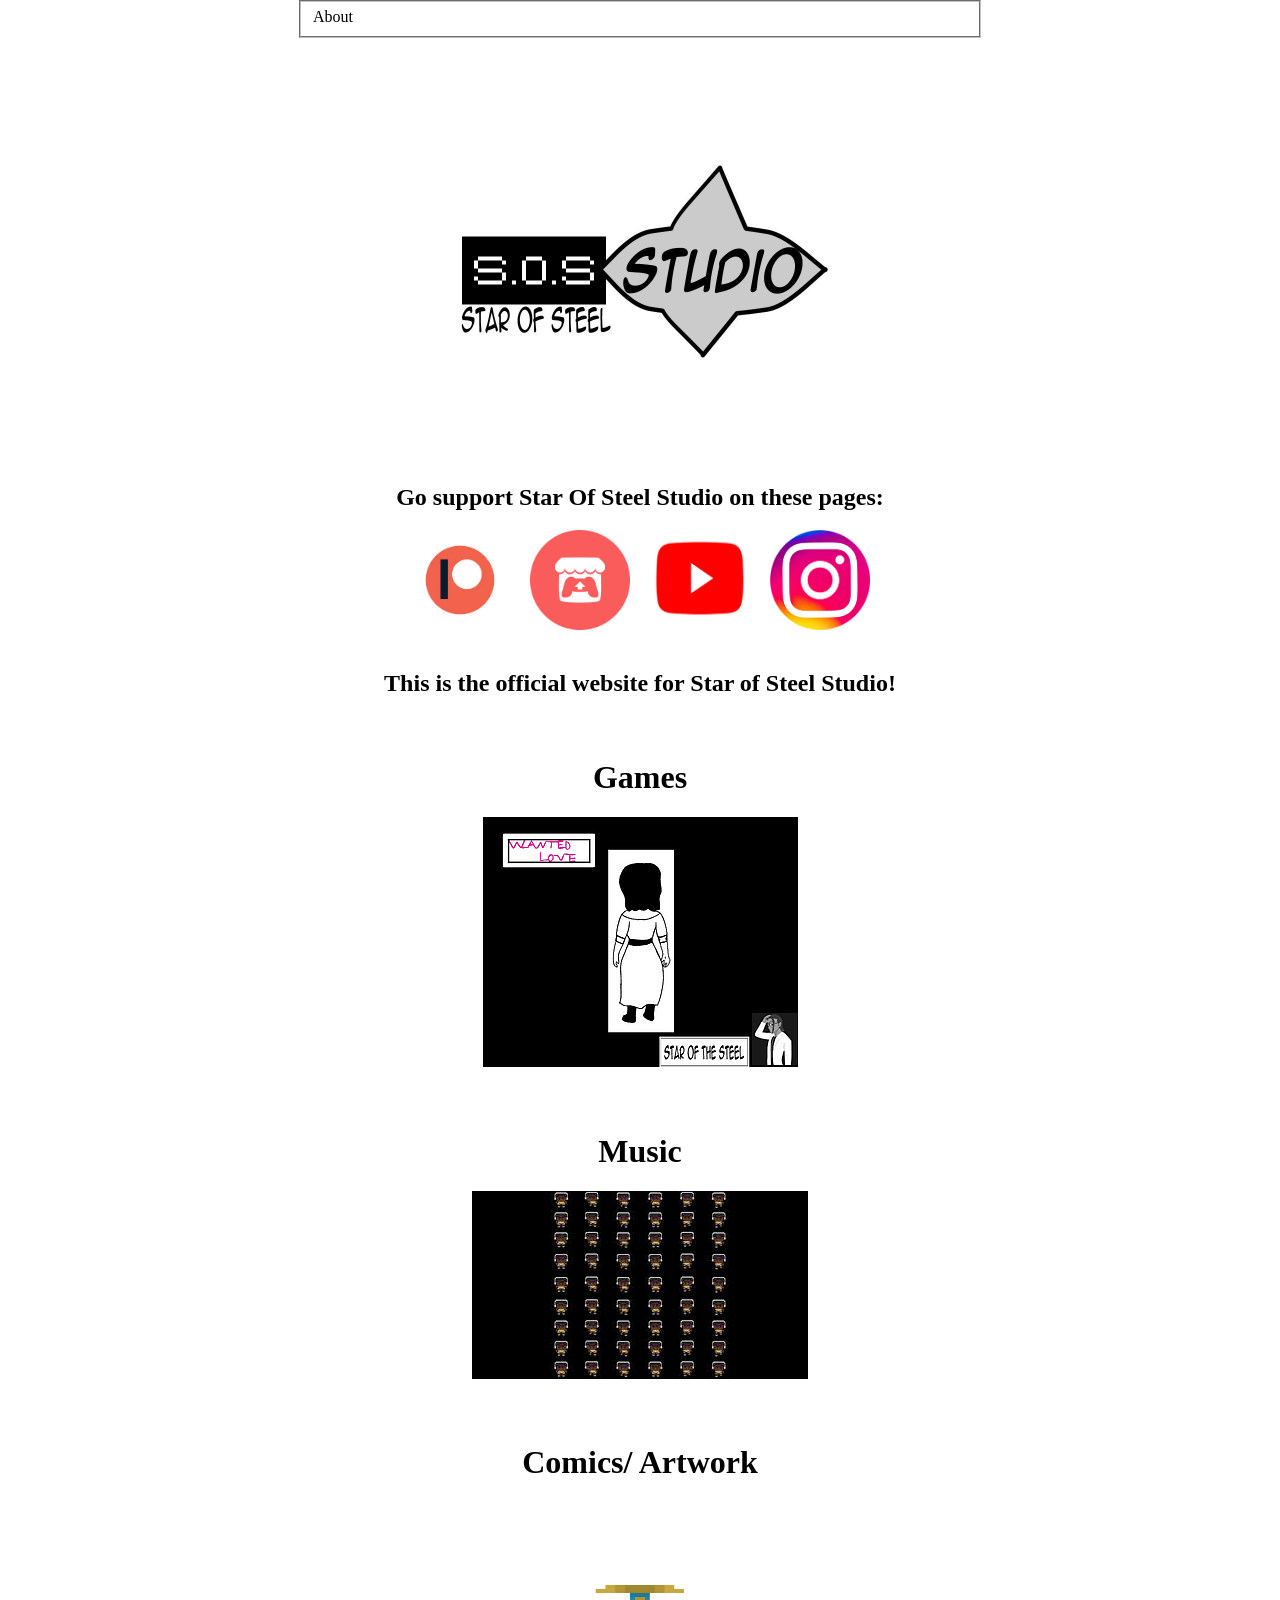
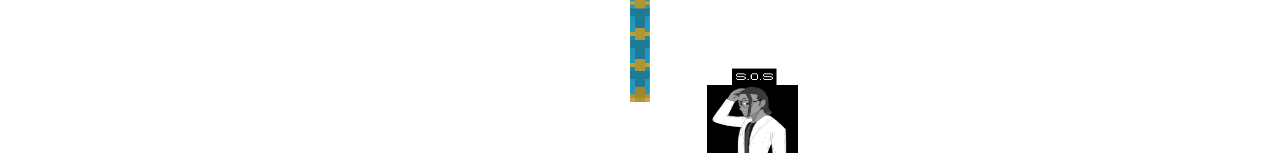
<file: index.html>
<!DOCTYPE html>
<html>
<head>
    <link rel="stylesheet" href="style.css">
    <title>Star Of Steel Studio</title>

</head>
<body>
	<div id="MainMenu">
		<fieldset class="Text"> About </fieldset>
		<span class="hidden">S.O.S. studio is a small studio that that was made 
        for game developing and manga inspired comics creation </span>

		
	</div>
    <header> 
		
        <img src="Others/StarOfSteel.jpg" alt="Star Of Steel Studio" id="title-image">
        <h2>Go support Star Of Steel Studio on these pages:</h2>
        <div style="display: flex; gap: 20px; justify-content: center; align-items: center;">
            <a href="https://www.patreon.com/cw/starofsteelstudio"> <img src="Others/Patreon.webp" width="100" height="100"> </a>
            <a href="https://star-of-steel.itch.io/"> <img src="Others/Itch.png" width="100" height="100"> </a>
            <a href="https://www.youtube.com/@S.O.SStudio"> <img src="Others/YouTube.png" width="100" height="100"> </a>
            <a href="https://www.instagram.com/star_of_steel/"> <img src="Others/Instagram.png" width="100" height="100"> </a>
        </div>
     
    </header>
    
	
    <h2>This is the official website for Star of Steel Studio!
        
    </h2>
        <!-- Games -->
    <div class="section">
        <h1>Games</h1>
        <a href="Games.html">
            <img src="GamesCover/WantedLove.png" alt="Wanted Love">
        </a>
    </div>
    <!-- Music -->
    <div class="section">
        <h1>Music</h1>
        <a href="Music.html">
            <img src="MusicCover/ACalmStroll.webp" alt="ACalmStroll">
        </a>
    </div>
        <!-- Comics -->
    <div class="section">
        <h1>Comics/ Artwork</h1>
        <a href="Comics.html">
            <img src="Artwork/Amulet.png" alt="Amulet" width="315" height="250">
        </a>
    </div>
	
	<script src="functions.js"></script>
</body>
</html>
</file>
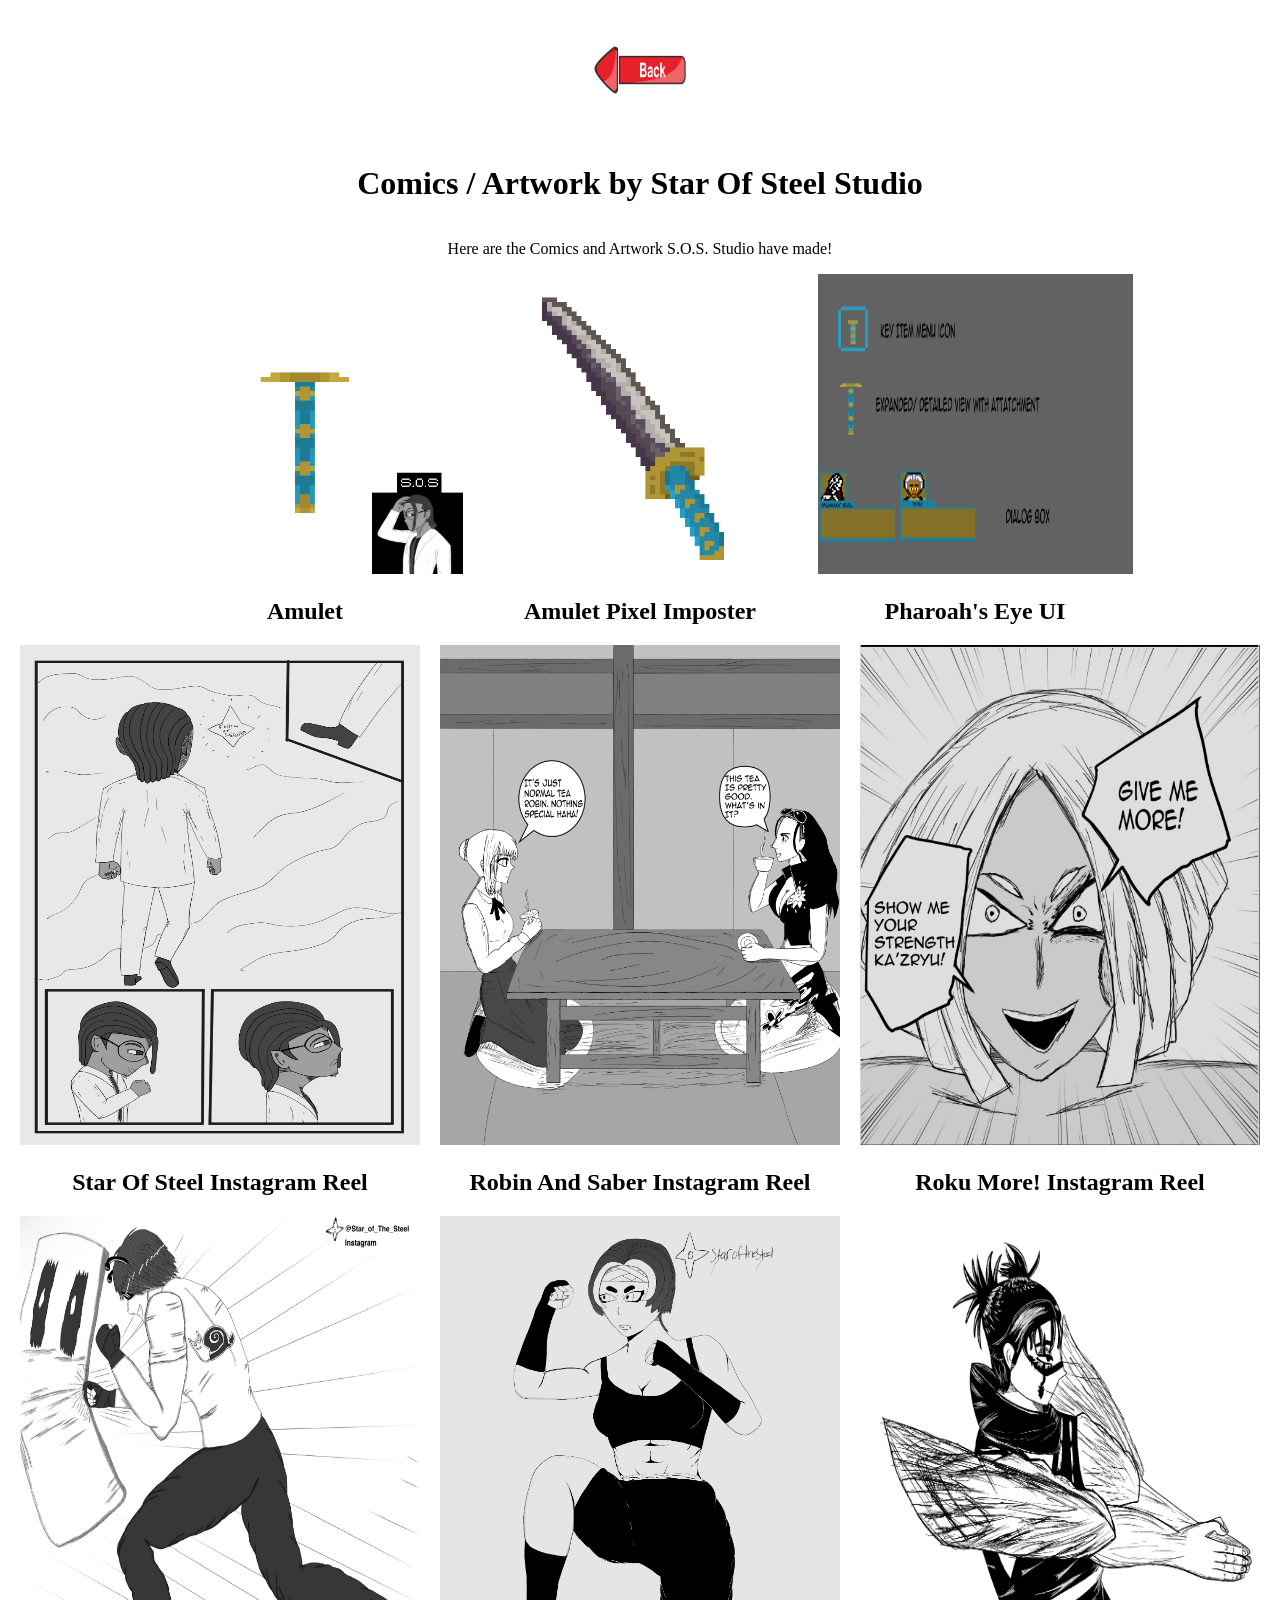
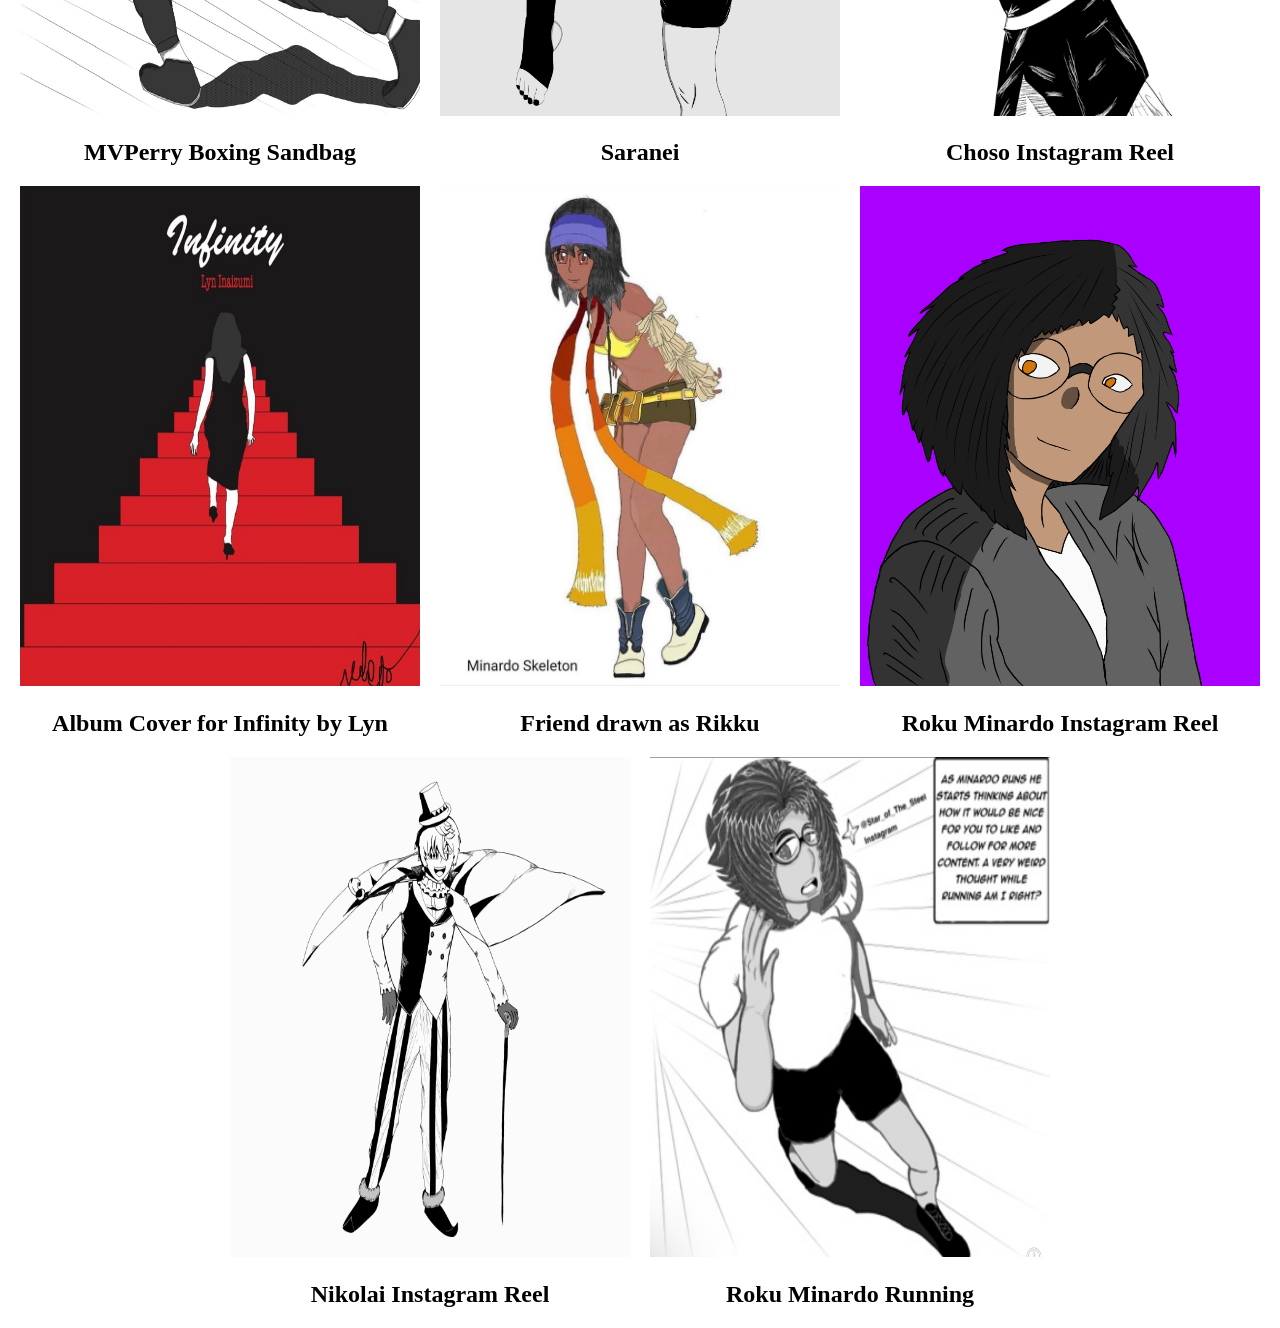
<file: Comics.html>
<!DOCTYPE html>
<html>
<head>
    <link rel="stylesheet" href="style.css">
    <title> Comics/ artwork - Star Of Steel Studio</title>
</head>
<body>
    <div class="section">
        <a href="index.html">
            <img src="Others/Back.png" alt="backButton" width="100" height="100" >
        </a>
    </div>
    <h1>Comics / Artwork by Star Of Steel Studio</h1>

    <p>Here are the Comics and Artwork S.O.S. Studio have made!</p>

    <!-- Artwork -->
    <div style="display: flex; gap: 20px; justify-content: center; align-items: center;">
        <a href="https://star-of-steel.itch.io/project-handle">
            <img src="Artwork/Amulet.png" alt="Amulet" width="315" height="300"> 
            <h2>Amulet</h2>
        </a>

        <a href="https://star-of-steel.itch.io/project-handle/devlog/728850/pixel-imposter-octopath-traveler-design-handle-with-blade">
            <img src="Artwork/AmuletPixelImposter.png" alt="Amulet" width="315" height="300"> 
            <h2>Amulet Pixel Imposter</h2>
        </a>

        <a href="https://star-of-steel.itch.io/project-handle/devlog/728872/itch-page-design-ui-design-concept-pharaohs-eye">
            <img src="Artwork/UIPharoah.png" alt="Amulet" width="315" height="300"> 
            <h2>Pharoah's Eye UI</h2>
        </a>
    </div>

    <div style="display: flex; gap: 20px; justify-content: center; align-items: center;">
        <a href="https://www.instagram.com/reel/C1scPK7A0kg/?utm_source=ig_web_copy_link&igsh=MzRlODBiNWFlZA==">
            <img src="Artwork/StarOfSteel.png" alt="StarOfSteel" width="400" height="500"> 
            <h2>Star Of Steel Instagram Reel</h2>
        </a>

        <a href="https://star-of-steel.itch.io/project-handle">
            <img src="Artwork/RobinAndSaber.png" alt="RobinAndSaber" width="400" height="500"> 
            <h2>Robin And Saber Instagram Reel</h2>
        </a>

        <a href="https://www.instagram.com/reel/CyyNsEqAgFC/?utm_source=ig_web_copy_link&igsh=MzRlODBiNWFlZA==">
            <img src="Artwork/RokuMore.jpeg" alt="Roku" width="400" height="500"> 
            <h2>Roku More! Instagram Reel</h2>
        </a>
    </div>

    <div style="display: flex; gap: 20px; justify-content: center; align-items: center;">
        <a href="https://www.instagram.com/p/Cvcdq9EAxgx/?utm_source=ig_web_copy_link&igsh=MzRlODBiNWFlZA==">
            <img src="Artwork/MVPerry.jpg" alt="MVPerry" width="400" height="500"> 
            <h2>MVPerry Boxing Sandbag</h2>
        </a>

        <a href="https://www.instagram.com/p/CxJ6Vgns7VN/?utm_source=ig_web_copy_link&igsh=MzRlODBiNWFlZA==">
            <img src="Artwork/Saranei.png" alt="Saranei" width="400" height="500"> 
            <h2>Saranei</h2>
        </a>

        <a href="https://www.instagram.com/reel/Cz49e5XMhMA/?utm_source=ig_web_copy_link&igsh=MzRlODBiNWFlZA==">
            <img src="Artwork/Choso.jpeg" alt="Choso" width="400" height="500"> 
            <h2>Choso Instagram Reel</h2>
        </a>

    </div>

    <div style="display: flex; gap: 20px; justify-content: center; align-items: center;">
        <a href="https://www.instagram.com/p/CbqkgJeuybc/?utm_source=ig_web_copy_link&igsh=MzRlODBiNWFlZA==">
            <img src="Artwork/InfinityAlbumCover.png" alt="Infinity" width="400" height="500"> 
            <h2>Album Cover for Infinity by Lyn </h2>
        </a>

        <a href="https://www.instagram.com/p/CiG4ReZOGcg/?utm_source=ig_web_copy_link&igsh=MzRlODBiNWFlZA==">
            <img src="Artwork/FriendAsRika.jpg" alt="FriendAsRika" width="400" height="500"> 
            <h2>Friend drawn as Rikku</h2>
        </a>


        <a href="https://www.instagram.com/reel/CuzIQLxAC8i/?utm_source=ig_web_copy_link&igsh=MzRlODBiNWFlZA==">
            <img src="Artwork/MinardoRoku.PNG" alt="RokuMinardo" width="400" height="500"> 
            <h2>Roku Minardo Instagram Reel </h2>
        </a>
    </div>

    <div style="display: flex; gap: 20px; justify-content: center; align-items: center;">

        <a href="https://www.instagram.com/reel/CzU3jg-sg6y/?utm_source=ig_web_copy_link&igsh=MzRlODBiNWFlZA==">
            <img src="Artwork/Nikolai.png" alt="Nikolai" width="400" height="500"> 
            <h2>Nikolai Instagram Reel</h2>
        </a>

        <a href="https://www.instagram.com/p/Cv2JCjMgeJV/?utm_source=ig_web_copy_link&igsh=MzRlODBiNWFlZA==">
            <img src="Artwork/MinardoRunning.jpg" alt="RokuMinardo" width="400" height="500"> 
            <h2>Roku Minardo Running</h2>
        </a>

    </div>

</body>
</html>
</file>
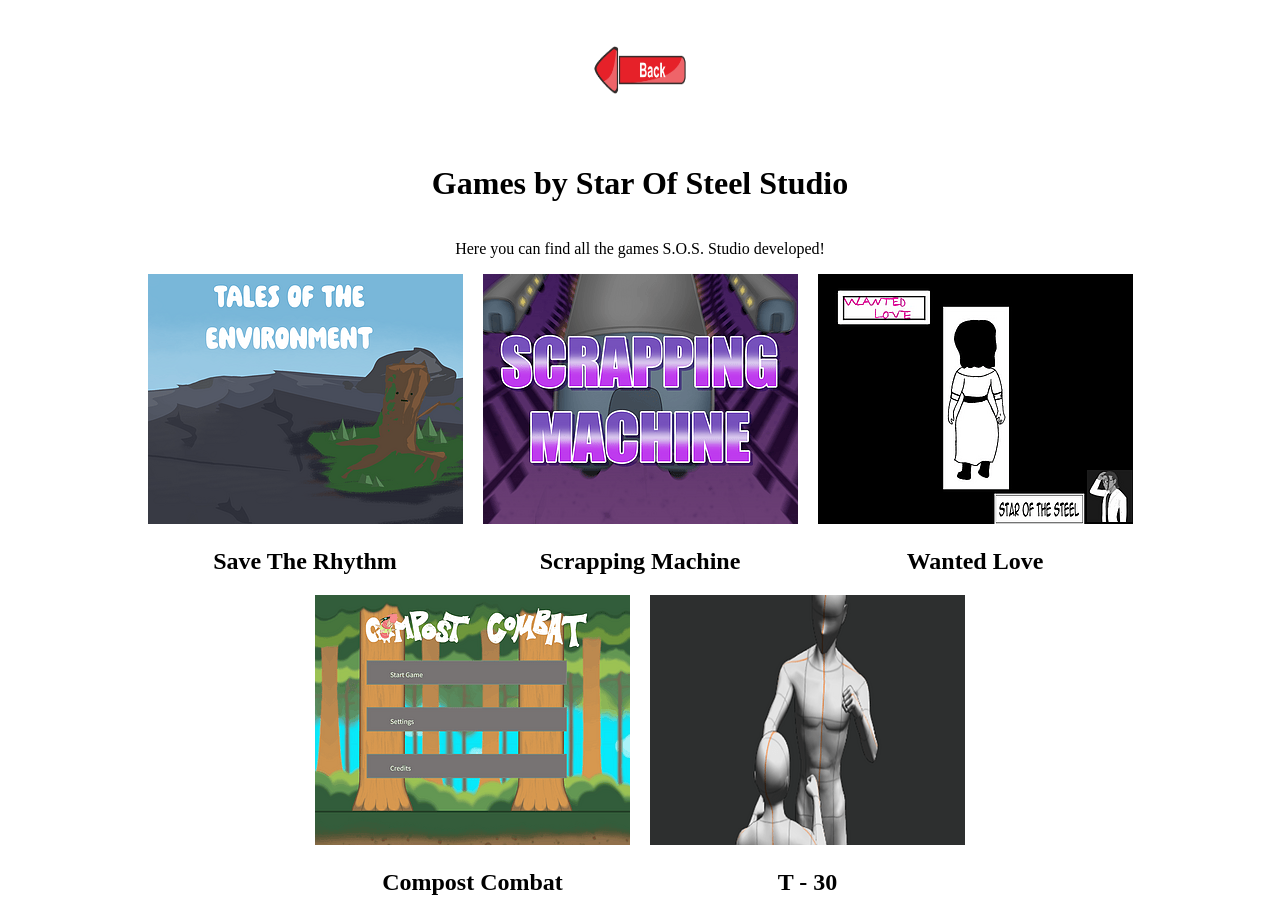
<file: Games.html>
<!DOCTYPE html>
<html>
<head>
    <link rel="stylesheet" href="style.css">
    <title>Games - Star Of Steel Studio</title>
</head>
<body>
    <div class="section">
        <a href="index.html">
            <img src="Others/Back.png" alt="backButton" width="100" height="100" >
        </a>
    </div>
    
    <h1>Games by Star Of Steel Studio</h1>
    <p>Here you can find all the games S.O.S. Studio developed!</p>

        <!-- Wanted Love -->

    <div style="display: flex; gap: 20px; justify-content: center; align-items: center;">

        <a href="https://star-of-steel.itch.io/project-animal-tree-garden">
            <img src="GamesCover/TalesOfTheEnvironment.png" alt="TalesOfTheEnvironment">
            <h2>Save The Rhythm</h2>
        </a>

        <a href="https://star-of-steel.itch.io/scrapping-machine">
            <img src="GamesCover/ScrappingMachineCover.png" alt="Scrapping Machine">
            <h2>Scrapping Machine</h2>
        </a>

        <a href="https://star-of-steel.itch.io/wanted-love">
            <img src="GamesCover/WantedLove.png" alt="Wanted Love">
            <h2>Wanted Love</h2>
        </a>

    </div>

    <div style="display: flex; gap: 20px; justify-content: center; align-items: center;">

        <a href="https://nightfreeze.itch.io/compost-combat">
            <img src="GamesCover/CompostCombatCover.png" alt="Compost Combat">
            <h2>Compost Combat</h2>
        </a>

        <a href="https://star-of-steel.itch.io/project-rush">
            <img src="GamesCover/T-30.png" alt="T-30">
            <h2>T - 30</h2>
        </a>

    </div>
</body>
</html>
</file>
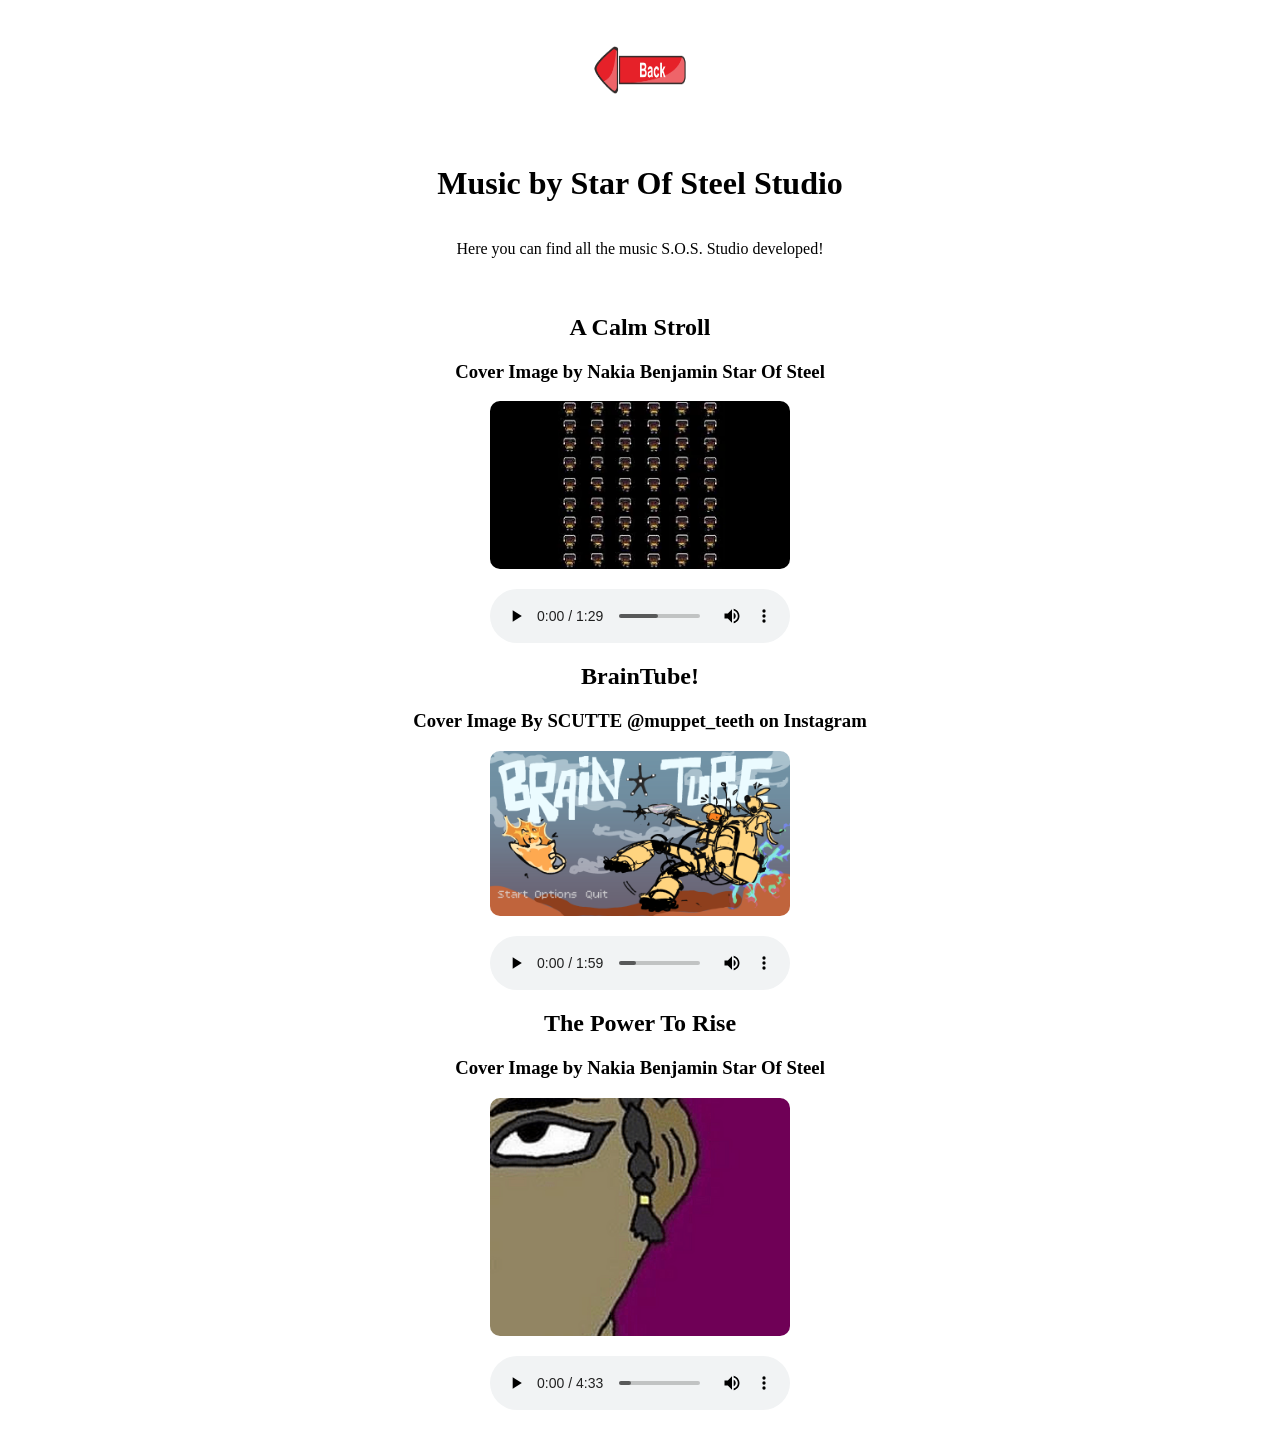
<file: Music.html>
<!DOCTYPE html>
<html>
<head>
    <link rel="stylesheet" href="style.css">
    <title>Music - Star Of Steel Studio</title>
</head>
<body>
    <div class="section">
        <a href="index.html">
            <img src="Others/Back.png" alt="backButton" width="100" height="100" >
        </a>
    </div>
    <h1>Music by Star Of Steel Studio</h1>
    <p>Here you can find all the music S.O.S. Studio developed!</p>
    
    <div class="section">

        <h2>A Calm Stroll</h2>
        <h3>Cover Image by Nakia Benjamin Star Of Steel</h3>
        <!-- Power To Rise Image -->
        <img src="MusicCover/ACalmStroll.webp" alt="ACalmStroll" style="display: block; margin: 0 auto; width: 300px; border-radius: 10px;">

        <!-- Power To Rise ausio -->
        <audio controls style="display: block; margin: 20px auto; width: 300px;">
             <source src="MusicCover/A Calm stroll.mp3" type="audio/mpeg">
        </audio>

        <h2>BrainTube!</h2>
        <h3>Cover Image By SCUTTE @muppet_teeth on Instagram</h3>
        <!-- Power To Rise Image -->
        <img src="MusicCover/BrainTube!.png" alt="BrainTube" style="display: block; margin: 0 auto; width: 300px; border-radius: 10px;">

        <!-- Power To Rise ausio -->
        <audio controls style="display: block; margin: 20px auto; width: 300px;">
             <source src="MusicCover/BrainTube!.mp3" type="audio/mpeg">
        </audio>

        <h2>The Power To Rise</h2>
        <h3>Cover Image by Nakia Benjamin Star Of Steel</h3>
        <!-- Power To Rise Image -->
        <img src="MusicCover/Power.png" alt="Power" style="display: block; margin: 0 auto; width: 300px; border-radius: 10px;">

        <!-- Power To Rise ausio -->
        <audio controls style="display: block; margin: 20px auto; width: 300px;">
            <source src="MusicCover/The Power To Rise.mp3" type="audio/mpeg">
        </audio>

    </div>
</body>
</html>
</file>
<file: style.css>
/* in the HTML added a section class to group the section of the items
container is ued to set the page horizontally*/

body {
    margin: 0;
    padding: 0;
    display: flex;
    flex-direction: column; /*vertically items*/
    align-items: center;
    justify-content: flex-start; 
    height: 100vh;
    box-sizing: border-box;
}


header {
    text-align: center;
    padding: 20px;
}

#title-image {
    max-width: 50%;
    height: auto;
}


.container {
    width: 100%; /* Full width of the viewport */
    max-width: 800px; /* Limit width for readability */
    padding: 0 20px;
    box-sizing: border-box;
    text-align: center;
}


a img {
    border: 2px rgb(107, 103, 103);

}

a img:hover {
    transform: scale(1.1);
}
a {
    text-decoration: none;
    color: inherit;
}
.section {
    margin: 20px 0;
    text-align: center;
}
header img {
    display: block;
    margin: 0 auto;
}

h1, h2 {
    text-align: center;
}


.hidden{
	opacity: 0;
}

.hidden.active{
	opacity: 1;
	
}
</file>
